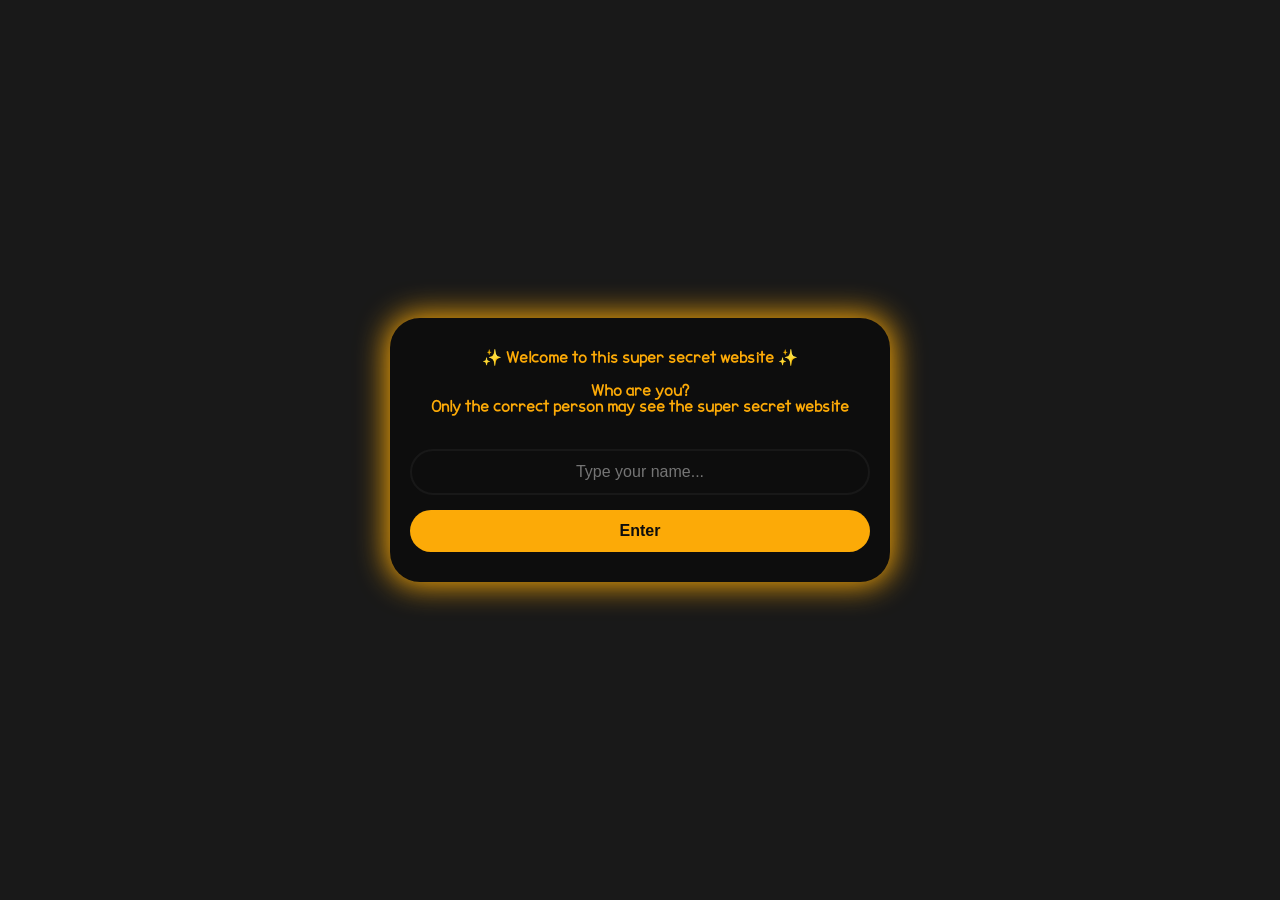
<file: index.html>
<!DOCTYPE html>
<html lang="en">
    <head>
        <title>Login</title>
        <meta charset="UTF-8">
        <meta name="viewport" content="width=device-width, initial-scale=1.0">
        <link rel="stylesheet" href="style.css">
    </head>
    <body>
        <div class="card">
            <div id="login-screen" class="nameCheck">
                <h2>✨ Welcome to this super secret website ✨</h2>
                <h4 style="white-space: pre-line">Who are you?
                    Only the correct person may see the super secret website
                </h4>
                <input id="name" type="text" placeholder="Type your name..." required>
                <button type="button" onclick="checkName()">Enter</button>
                <div id="trueFalse" class="trueFalse">
                    <h3 id="trueFalseText"></h3>
                </div>
            </div>
        </div>
        <script>
            function startActiveTrue() {
                document.getElementById('trueFalse').style.display = 'block';
                trueFalseText = document.getElementById('trueFalseText');
                trueFalseText.textContent="Oh! It's you ^^";
            }
            function startActiveFalse() {
                document.getElementById('trueFalse').style.display = 'block';
                trueFalseText = document.getElementById('trueFalseText');
                trueFalseText.textContent="Hey, get outta here! This is for Isabel 😠";
            }
            function stopActive() {
                document.getElementById('trueFalse').style.display = 'none';
            }
            function checkName() {
                var inputValue = document.getElementById("name").value.trim();

                if (inputValue === "Isabel") {
                    startActiveTrue()
                    setTimeout(function() {
                        stopActive()
                        window.location.href = "hidden.html";
                    }, 2000);
                } else {
                    startActiveFalse()
                    setTimeout(function() {
                        stopActive()
                    }, 2000);
                }
            }
        </script>
    </body>
</html>
</file>
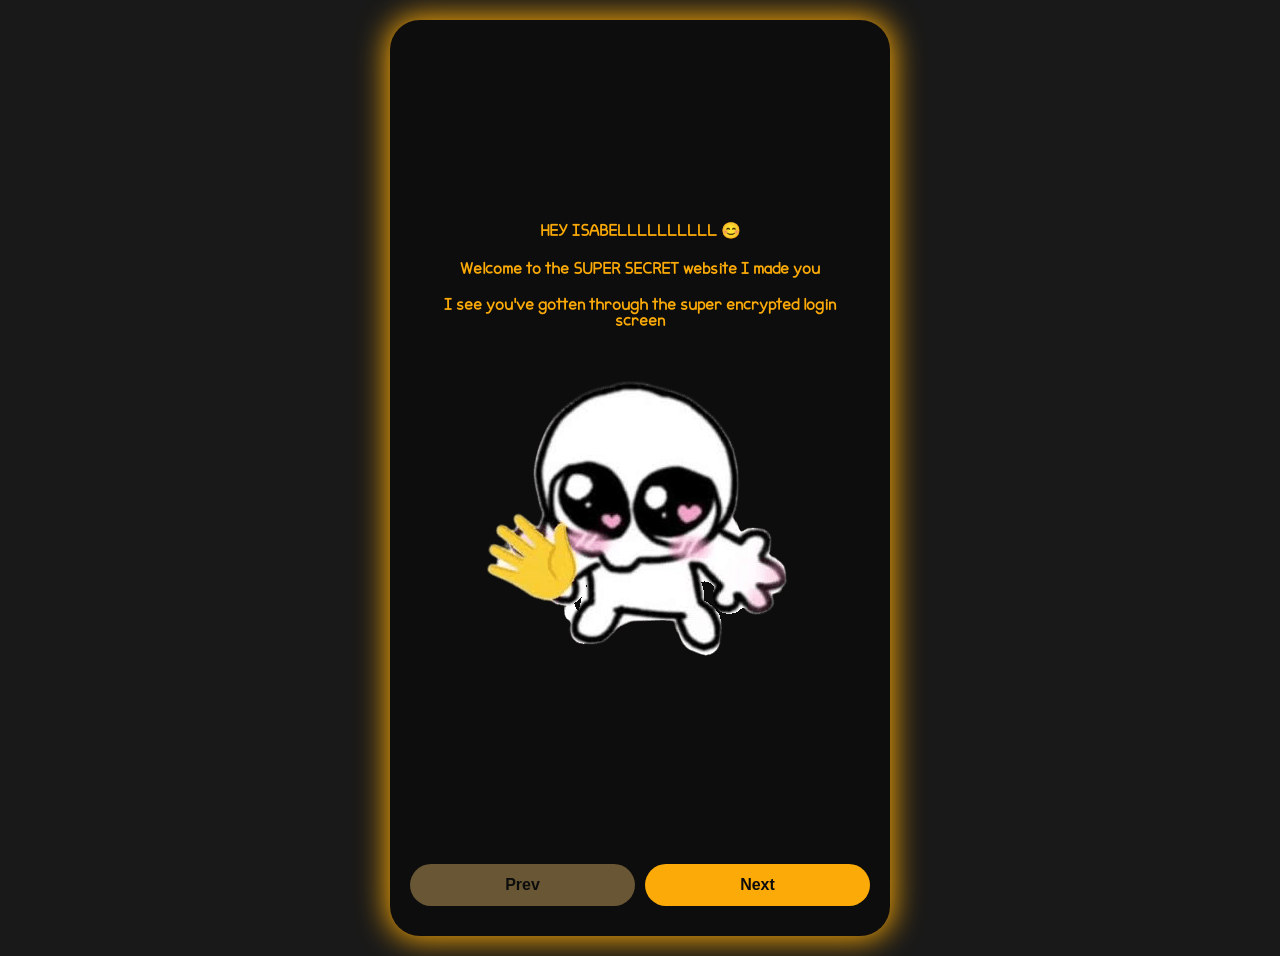
<file: hidden.html>
<!DOCTYPE html>
<html lang="en">
    <head>
        <title>Secret Page</title>
        <meta charset="UTF-8">
        <meta name="viewport" content="width=device-width, initial-scale=1.0">
        <link rel="stylesheet" href="style.css">
    </head>
    <body onload="updateButtonColors()">
        <div class="card">
            <div class="track" id="track">
                <div class="cards">
                    <h2 style="padding-bottom: 20px;" id="text0">HEY ISABELLLLLLLLLL 😊</h2>
                    <h2 style="padding-bottom: 20px;" id="text1">Welcome to the SUPER SECRET website I made you</h2>
                    <h2 style="padding-bottom: 40px;" id="text2">I see you've gotten through the super encrypted login screen</h2>
                    <img src="Images/hi.png" style="max-width: 100%; height: auto; padding-bottom: 0;">
                </div>
                <div class="cards">
                    <h2 id="text3">If you're reading this right now, you're probably with me in ur house and said "yes" when I asked you to be my girlfriend</h2>
                    <h2 style="padding-bottom: 20px; padding-top: 20px;" id="text4">(WOOHOO \(^^)/)</h2>
                    <video autoplay muted loop playsinline>
                        <source src="Images/happy.webm" type="video/webm">
                    </video>
                </div>
                <div class="cards">
                    <h2 id="text5">Maybe by now you've realized the website I was coding was this one, and it wasn't out of boredom.</h2>
                    <h2 id="text6">And maybe you're wondering "what's in the box?"</h2>
                    <img src="Images/curious.png" style="max-width: 100%; height: auto;">
                </div>
                <div class="cards">
                    <h2 style="padding-bottom: 20px;">Well, don't open it just yet! If you keep going I've made you a small video explaining everything ^^</h2>
                    <h2 style="padding-bottom: 40px;">If you'll just go to the next page</h2>
                    <img src="Images/arrow.png" style="max-width: 100%; height: auto;">
                </div>
                <div class="cards">
                    <h2 style="padding-bottom: 20px;">Before that tho, just please understand I've never edited a video like this so it's very very bad</h2>
                    <h2 style="padding-bottom: 40px;">I tried making it a bit funny, but I'm not sure if I succeeded</h2>
                </div>
                <div class="cards">
                    <h2 style="padding-bottom: 20px;">Also, one VERY LAST THING. Am I red at the time ur reading this?</h2>
                    <h2 style="padding-bottom: 40px;">I am, aren't I?</h2>
                    <h2 style="padding-bottom: 40px;">Ofc I am</h2>
                    <h2 style="padding-bottom: 40px;">Anywayssss, enjoy your video now ^^</h2>
                    <img src="Images/arrow.png" style="max-width: 100%; height: auto;">
                </div>
                <div class="cards">
                    <iframe width="100%" 
                            height="250" 
                            src="https://www.youtube.com/embed/PQi4wGv8j7U?modestbranding=1&rel=0" 
                            title="YouTube video player" 
                            frameborder="0" 
                            allow="accelerometer; autoplay; clipboard-write; encrypted-media; gyroscope; picture-in-picture; web-share" 
                            referrerpolicy="strict-origin-when-cross-origin" 
                            allowfullscreen>
                    </iframe>
                </div>
            </div>
            <div class="button_class">
                <button id="previous" class="previous" onclick="buttonPrev(); updateButtonColors();">Prev</button>
                <button id="next" class="next" onclick="buttonNext(); updateButtonColors();">Next</button>
            </div>
        </div>
        <script>
            const cards = document.querySelectorAll(".cards");
            let currentIndex = 0;
            buttonnext = document.getElementById("next")
            buttonprev = document.getElementById("previous")
            trackslide = document.getElementById("track")
            function trackSlide() {
                movement = currentIndex * -100
                trackslide.style.transform = `translateX(${movement}%)`;
            }
            function updateButtonColors() {
                if (currentIndex === cards.length - 1) {
                    buttonnext.style.backgroundColor = "#685634";
                } else {
                    buttonnext.style.backgroundColor = "#fcaa07";
                }
                if (currentIndex === 0) {
                    buttonprev.style.backgroundColor = "#685634";
                } else {
                    buttonprev.style.backgroundColor = "#fcaa07";
                }
            }
            function buttonPrev() {
                if (currentIndex > 0) {
                    currentIndex = currentIndex - 1;
                    trackSlide();
                    updateButtonColors()
                }
            }
            function buttonNext() {
                if (currentIndex < cards.length - 1) {
                    currentIndex = currentIndex + 1;
                    trackSlide();
                    updateButtonColors()
                }
            }
        </script>
    </body>
</html>
</file>
<file: style.css>
@font-face {
    font-family: myFont;
    src: url(Font/font.otf);
}
body {
    background-color: #191919;
    font-family: myFont;
    color: #fcaa07;
    display: flex;
    justify-content: center;
    align-items: center;
    min-height: 100vh;
    margin: 0;
    padding: 20px;
    box-sizing: border-box;
}
.card {
    background-color: #0D0D0D;
    padding: 30px 20px;
    border-radius: 30px;
    text-align: center;
    width: 100%;
    max-width: 500px;
    box-shadow: 0 0 30px 3px #fcaa07;
    overflow: hidden; 
    isolation: isolate;
    position: relative;
    box-sizing: border-box;
}
.track {
    display: flex;
    flex-wrap: nowrap;
    width: 100%;
    transition: transform 2s cubic-bezier(0.25, 1, 0.5, 1);
    will-change: transform;
}
.cards {
    display: flex;
    flex-direction: column;
    flex: 0 0 100%;       
    justify-content: center;
    align-items: center;
    width: 100%;
    min-width: 100%;
    max-width: 100%;
    box-sizing: border-box;
    padding: 0 25px;   
}
video {
    display: block;
    width: 100%;
    max-width: 100%;
    height: auto;
    margin: 20px auto;
    object-fit: contain;
}
.button_class {
    width: 100%;
    display: flex;
    justify-content: space-between;
    margin-top: 25px;
    gap: 10px;
}
.button_class button {
    flex: 1;
}
h2 {
    margin-top: 0;
    margin-bottom: 0;
    color: #fcaa07;
    font-size: 1rem;
}
h3 {
    margin-top: 0;
    margin-bottom: 0;
}
h4 {
    margin-top: 0px;
    margin-bottom: 20px;
}
.nameCheck {
    display: flex;
    flex-direction: column;
    gap: 15px;
    width: 100%;
}
label {
    font-weight: bold;
    letter-spacing: 1px;
    font-size: 0.9rem;
}
input {
    background-color: #0D0D0D;
    border: 2px solid #181818;
    border-radius: 50px;
    padding: 12px 20px;
    color: #f7f1e5;
    font-size: 1rem;
    text-align: center;
    outline: none;
    transition: border-color 0.3s;
    width: 100%;
    box-sizing: border-box;
}
input:focus {
    border-color: #fcaa07;
}
button {
    background-color: #fcaa07;
    border: none;
    border-radius: 50px;
    padding: 12px;
    color: #0D0D0D;
    font-weight: bold;
    font-size: 1rem;
    cursor: pointer;
    transition: transform 0.2s, background-color 0.2s;
}
button:hover {
    background-color: #ffb727;
    transform: scale(1.02);
}
.hidden {
    display: none;
}
.trueFalse {
    display: none;
    color: #fcaa07;
}
@keyframes fadeIn {
    from { opacity: 0; transform: translateY(10px); }
    to { opacity: 1; transform: translateY(0); }
}
</file>
